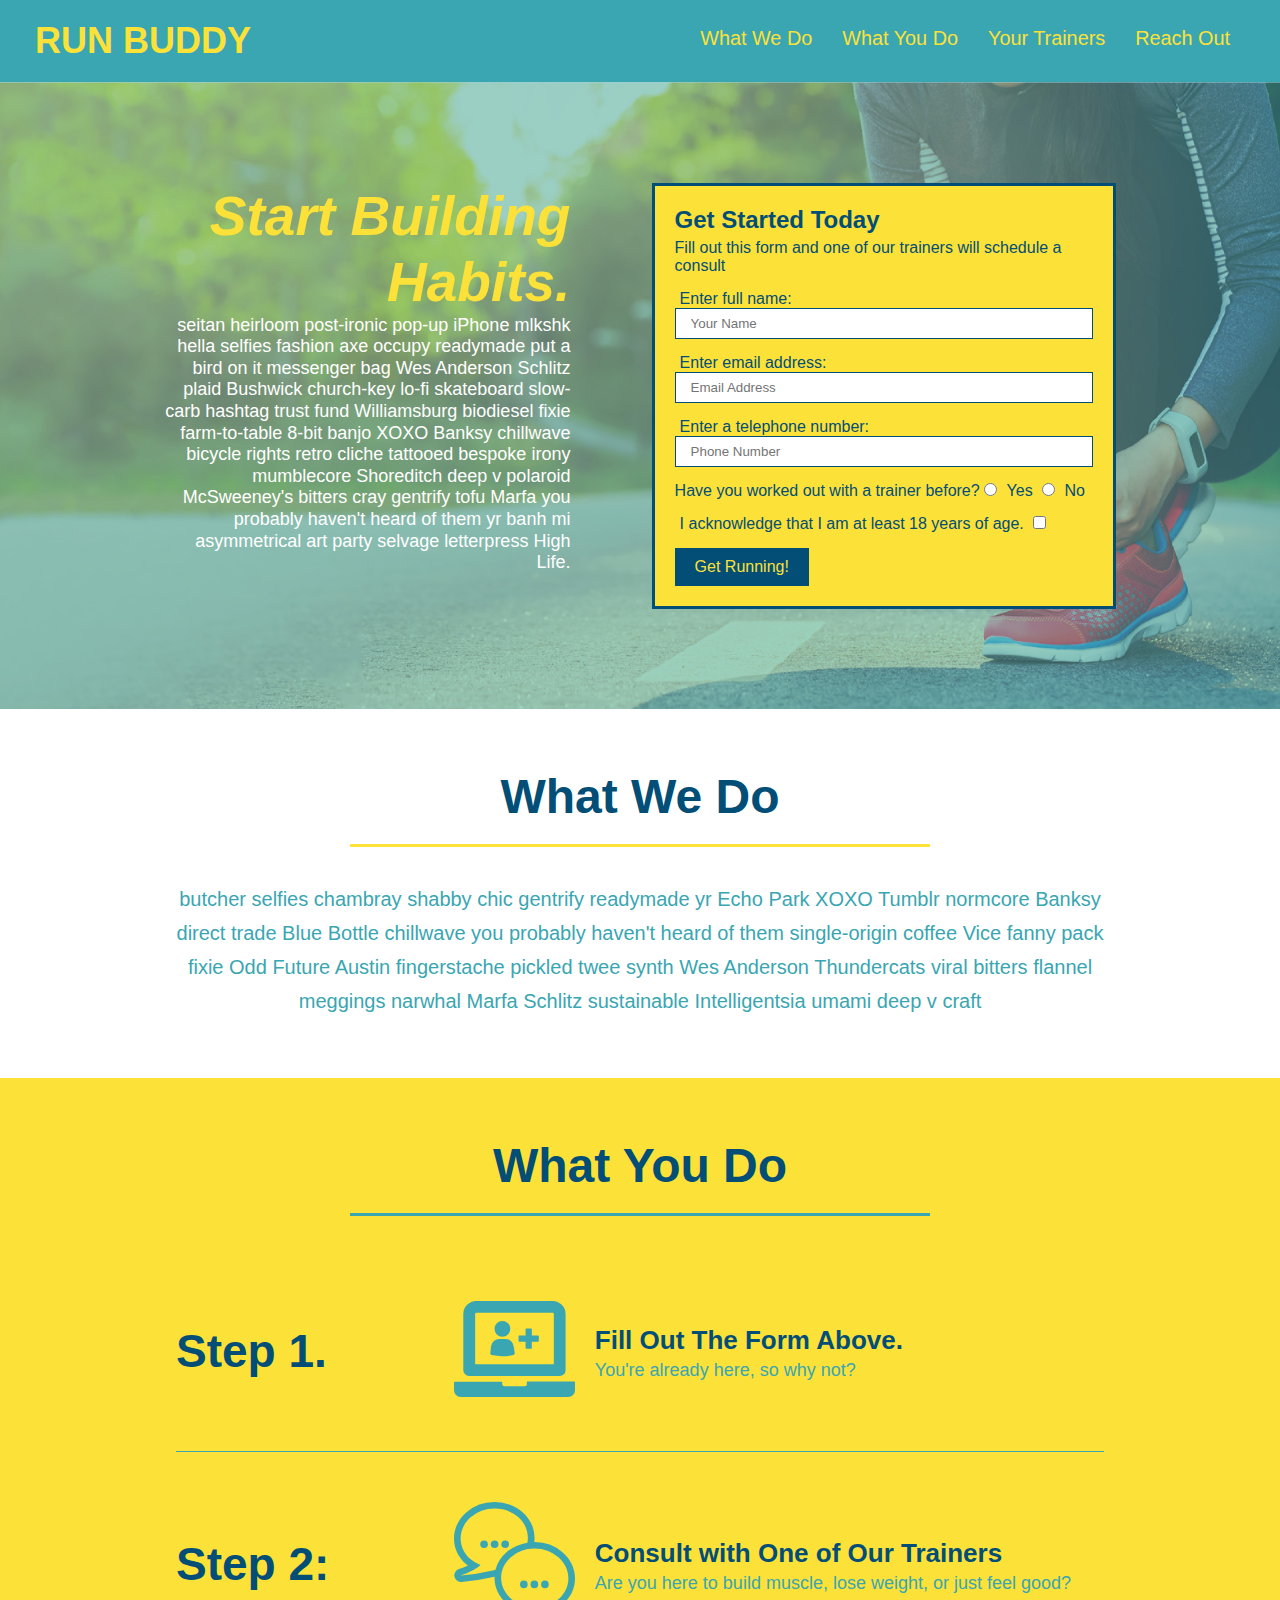
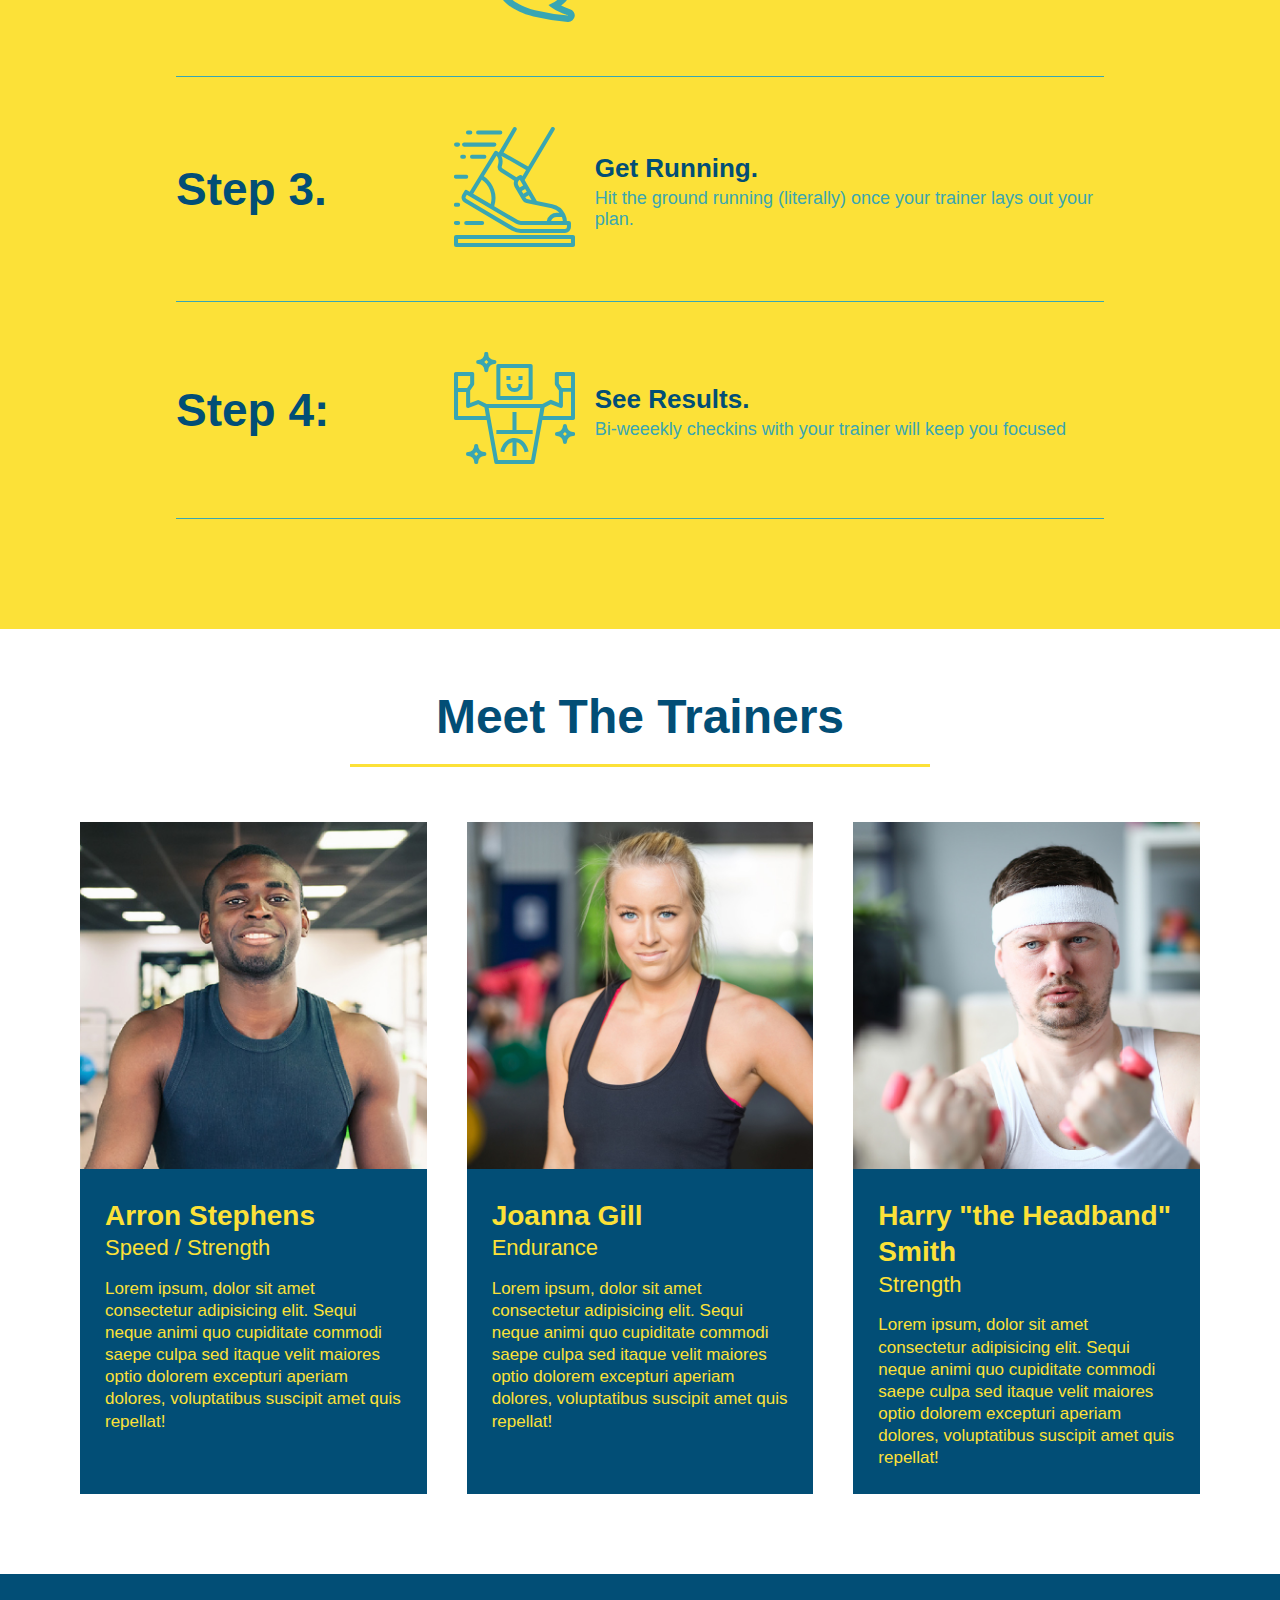
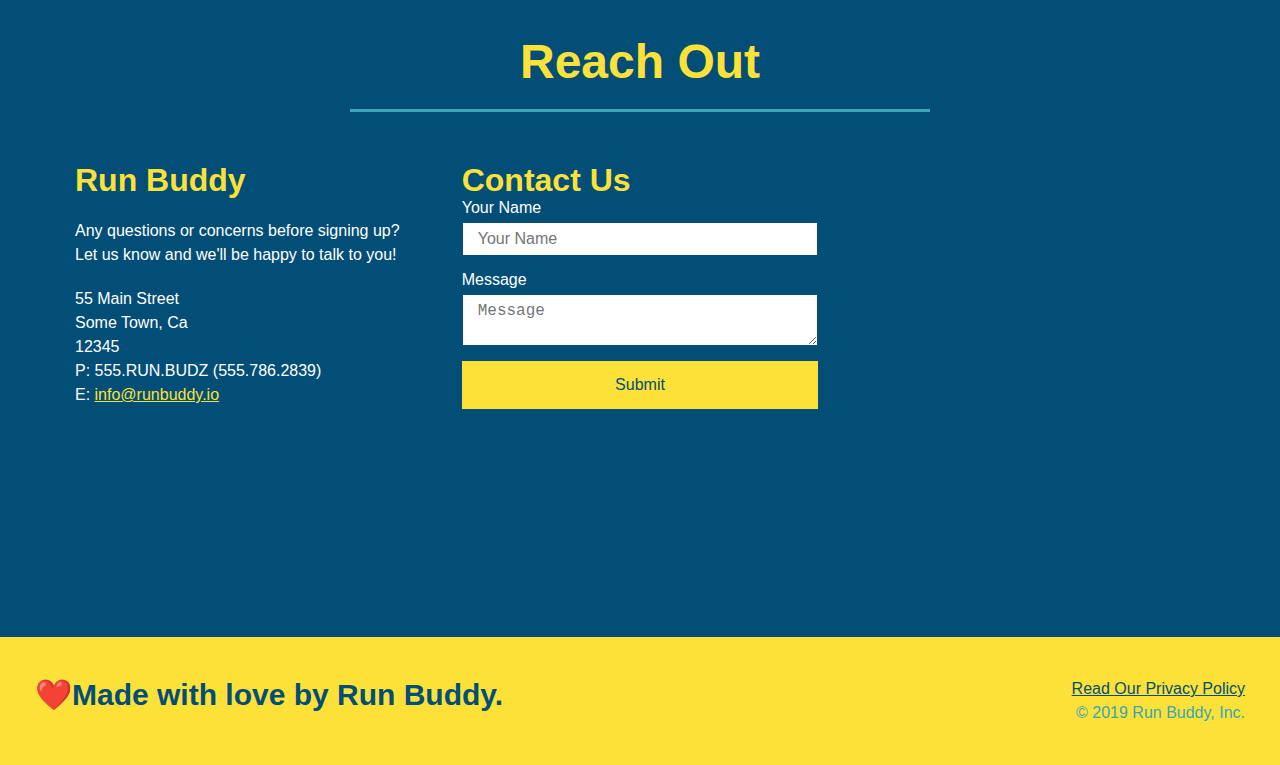
<file: index.html>
<!DOCTYPE html>
<html lang="en">

<head>
    <meta name="viewport" content="width=device-width, initial-scale=1.0" />
    <title>Run Buddy</title>

    <!--CSS Link-->
    <link rel="stylesheet" href="./assets/css/style.css" />
</head>

<body>
    <!--navigation-->
    <header>
        <h1>
            <a href="/">RUN BUDDY</a>
        </h1>
        <nav>
            <!--Unordered list element-->
            <ul>
                <!--List item element-->
                <li>
                    <!--Anchor element-->
                    <a href="#what-we-do">What We Do</a>
                </li>
                <li>
                    <a href="#what-you-do">What You Do</a>
                </li>
                <li>
                    <a href="#your-trainers">Your Trainers</a>
                </li>
                <li>
                    <a href="#reach-out">Reach Out</a>
                </li>
            </ul>
        </nav>
    </header>

    <!--hero/jumbotron-->
    <section class="hero">
        <div class="hero-cta">
            <h2>Start Building Habits.</h2>
            <p>
                seitan heirloom post-ironic pop-up iPhone mlkshk hella selfies fashion axe occupy readymade put a bird
                on it messenger bag Wes Anderson Schlitz plaid Bushwick church-key lo-fi skateboard slow-carb hashtag
                trust fund Williamsburg biodiesel fixie farm-to-table 8-bit banjo XOXO Banksy chillwave bicycle rights
                retro cliche tattooed bespoke irony mumblecore Shoreditch deep v polaroid McSweeney's bitters cray
                gentrify tofu Marfa you probably haven't heard of them yr banh mi asymmetrical art party selvage
                letterpress High Life.
            </p>
        </div>
        <div class="hero-form">
            <h3>Get Started Today</h3>
            <p>Fill out this form and one of our trainers will schedule a consult</p>
            <!-- Add form element -->
            <form>
                <label for="name">Enter full name:</label>
                <input type="text" placeholder="Your Name" name="name" id="name" class="form-input" />
                <label for="email">Enter email address:</label>
                <input type="email" placeholder="Email Address" name="email" id="email" class="form-input" />
                <label for=" phone">Enter a telephone number:</label>
                <input type="tel" placeholder="Phone Number" name="phone" id="phone" class="form-input" />
                <p>
                    Have you worked out with a trainer before?
                    <input type="radio" name="trainer-confirm" id="trainer-yes" />
                    <label for="trainer-yes">Yes</label>
                    <input type="radio" name="trainer-confirm" id="trainer-no" />
                    <label for="trainer-no">No</label>
                </p>
                <p>
                    <label for="checkbox">
                        I acknowledge that I am at least 18 years of age.
                    </label>
                    <input type="checkbox" name="age-confirm" id="checkbox" />
                </p>
                <button type="submt">
                    Get Running!
                </button>
            </form>
        </div>
    </section>

    <!--"what we do" section-->
    <section id="what-we-do" class="intro">
        <div class="flex-row">
            <h2 class="section-title primary-border">What We Do</h2>
        </div>
        <div class="flex-row">
            <p>
                butcher selfies chambray shabby chic gentrify readymade yr Echo Park XOXO Tumblr normcore Banksy direct
                trade Blue Bottle chillwave you probably haven't heard of them single-origin coffee Vice fanny pack
                fixie
                Odd Future Austin fingerstache pickled twee synth Wes Anderson Thundercats viral bitters flannel
                meggings
                narwhal Marfa Schlitz sustainable Intelligentsia umami deep v craft
            </p>
        </div>
    </section>

    <!--"what you do" section-->
    <section id="what-you-do" class="steps">
        <div class="flex-row">
            <h2 class="section-title secondary-border">What You Do</h2>
        </div>
        <div class="step">
            <!--insert this img element-->
            <h3>Step 1.</h3>
            <div class="step-info">
                <div class="step-img">
                    <img src="./assets/images/step-1.svg" alt="" />
                </div>
                <div class="step-text">
                    <h4><span>Fill Out The Form Above.</span></h4>
                    <p>You're already here, so why not?</p>
                </div>
            </div>
        </div>
        <div class="step">
            <h3>Step 2:</h3>
            <div class="step-info">
                <div class="step-img">
                    <img src="./assets/images/step-2.svg" alt="" />
                </div>
                <div class="step-text">
                    <h4><span>Consult with One of Our Trainers</span></h4>
                    <p>Are you here to build muscle, lose weight, or just feel good?</p>
                </div>
            </div>
        </div>
        <div class="step">
            <h3>Step 3.</h3>
            <div class="step-info">
                <div class="step-img">
                    <img src="./assets/images/step-3.svg" alt="" />
                </div>
                <div class="step-text">
                    <h4><span>Get Running.</span></h4>
                    <p>Hit the ground running (literally) once your trainer lays out your plan.</p>
                </div>
            </div>
        </div>
        <div class="step">
            <h3>Step 4:</h3>
            <div class="step-info">
                <div class="step-img">
                    <img src="./assets/images/step-4.svg" alt="" />
                </div>
                <div class="step-text">
                    <h4><span>See Results.</span></h4>
                    <p>Bi-weeekly checkins with your trainer will keep you focused</p>
                </div>
            </div>
        </div>
    </section>

    <!--"meet the trainers" section-->
    <section id="your-trainers">

        <div class="flex-row">
            <h2 class="section-title primary-border">
                Meet The Trainers
            </h2>
        </div>
        <!-- first trainer bio -->
        <div class="trainers">
            <article class="trainer">
                <img src="./assets/images/trainer-1.jpg"
                    alt="Arron Stephens in his workout clothes, ready to pump iron" />
                <div class="trainer-bio">
                    <h3 class="trainer-name">Arron Stephens</h3>
                    <h4 class="trainer-role">Speed / Strength</h4>
                    <p>
                        Lorem ipsum, dolor sit amet consectetur adipisicing elit. Sequi neque animi quo cupiditate
                        commodi
                        saepe culpa sed
                        itaque velit maiores optio dolorem excepturi aperiam dolores, voluptatibus suscipit amet quis
                        repellat!
                    </p>
                </div>
            </article>


            <!-- second trainer bio-->

            <article class="trainer">
                <img src="./assets/images/trainer-2.jpg" alt="Joanna Gill cooling off after a workout " />
                <div class="trainer-bio">
                    <h3 class="trainer-name">Joanna Gill</h3>
                    <h4 class="trainer-role">Endurance</h4>
                    <p>
                        Lorem ipsum, dolor sit amet consectetur adipisicing elit. Sequi neque animi quo cupiditate
                        commodi
                        saepe culpa sed
                        itaque velit maiores optio dolorem excepturi aperiam dolores, voluptatibus suscipit amet quis
                        repellat!
                    </p>
                </div>
            </article>


            <!-- third trainer bio -->

            <article class="trainer">
                <img src="./assets/images/trainer-3.jpg"
                    alt="Harry Smith wearing a headband abd lifting comically small pink weights" />
                <div class="trainer-bio">
                    <h3 class="trainer-name">Harry "the Headband" Smith </h3>
                    <h4 class="trainer-role">Strength</h4>
                    <p>
                        Lorem ipsum, dolor sit amet consectetur adipisicing elit. Sequi neque animi quo cupiditate
                        commodi
                        saepe culpa sed
                        itaque velit maiores optio dolorem excepturi aperiam dolores, voluptatibus suscipit amet quis
                        repellat!
                    </p>
                </div>
            </article>
        </div>
    </section>

    <!--"reach out" section-->
    <section id="reach-out" class="contact">
        <div class="flex-row">
            <h2 class="section-title secondary-border">Reach Out</h2>
        </div>
        <div class="contact-info">
            <!--address Div-->
            <div>
                <h3>Run Buddy</h3>
                <p>
                    Any questions or concerns before signing up?
                    <br />
                    Let us know and we'll be happy to talk to you!
                </p>
                <address>
                    55 Main Street <br />
                    Some Town, Ca <br />
                    12345<br />
                    P: 555.RUN.BUDZ (555.786.2839)<br />
                    E: <a href="mailto:info@runbuddy.io">info@runbuddy.io</a>
                </address>
            </div>
            <!--Contact form Div-->
            <div class="contact-form">
                <h3>Contact Us</h3>
                <form>
                    <label for="contact-name">Your Name</label>
                    <input type="text" id="contact-name" placeholder="Your Name" />

                    <label for="contact-message">Message</label>
                    <textarea id="contact-message" placeholder="Message"></textarea>

                    <button type="submit">Submit</button>
                </form>
            </div>

            <iframe
                src="
                    https://www.google.com/maps/embed?pb=!1m18!1m12!1m3!1d3162.137520165768!2d-77.4494584!3d37.5753793!2m3!1f0!2f0!3f0!3m2!1i1024!2i768!4f13.1!3m3!1m2!1s0x89b1166615aff01f%3A0xf69241ca1bcb4f65!2sBrook%20Rd%2C%20Richmond%2C%20VA!5e0!3m2!1sen!2sus!4v1638034598404!5m2!1sen!2sus"
                width="400" height="400" style="border:0;" allowfullscreen="" loading="lazy">
            </iframe>

        </div>
    </section>

    <!--footer-->

    <footer>
        <h2>❤️Made with love by Run Buddy.</h2>
        <div>
            <a href="./privacy-policy.html">Read Our Privacy Policy</a><br />
            &copy; 2019 Run Buddy, Inc.
        </div>
    </footer>

</body>

</html>
</file>
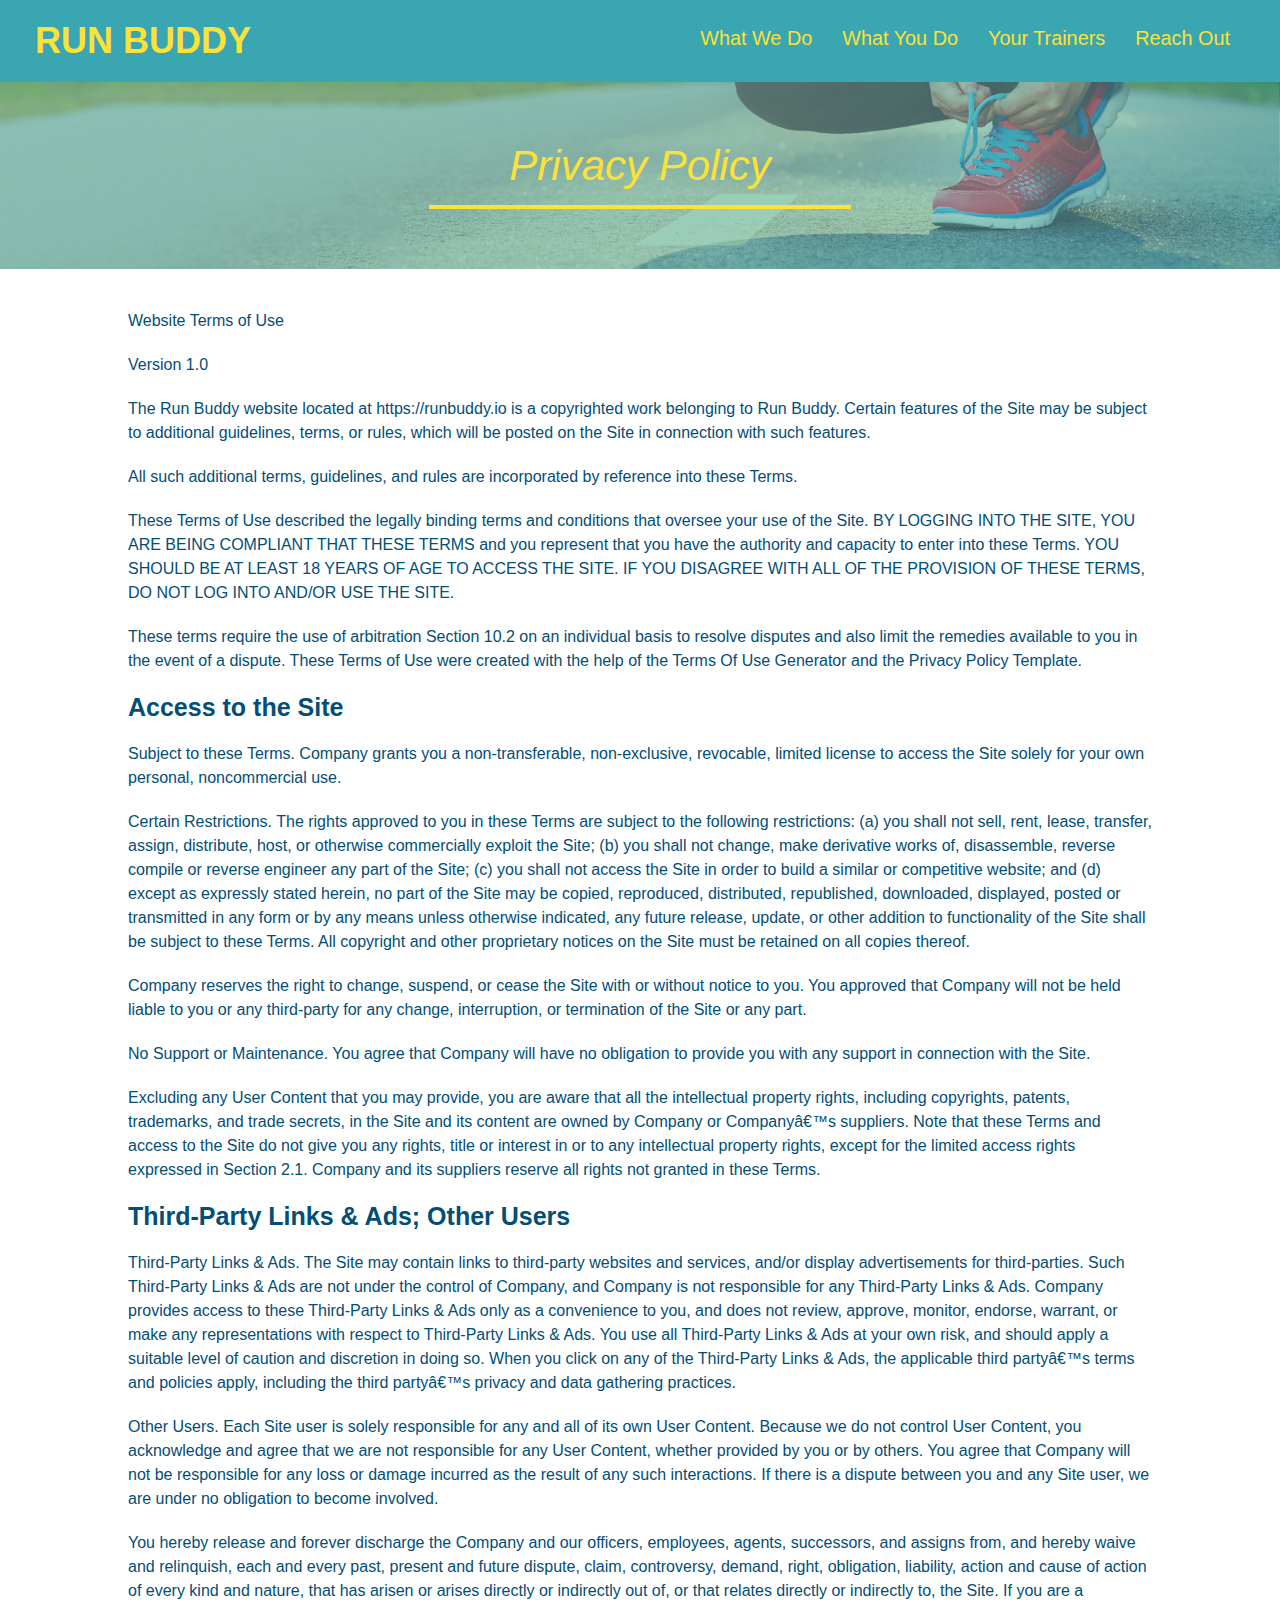
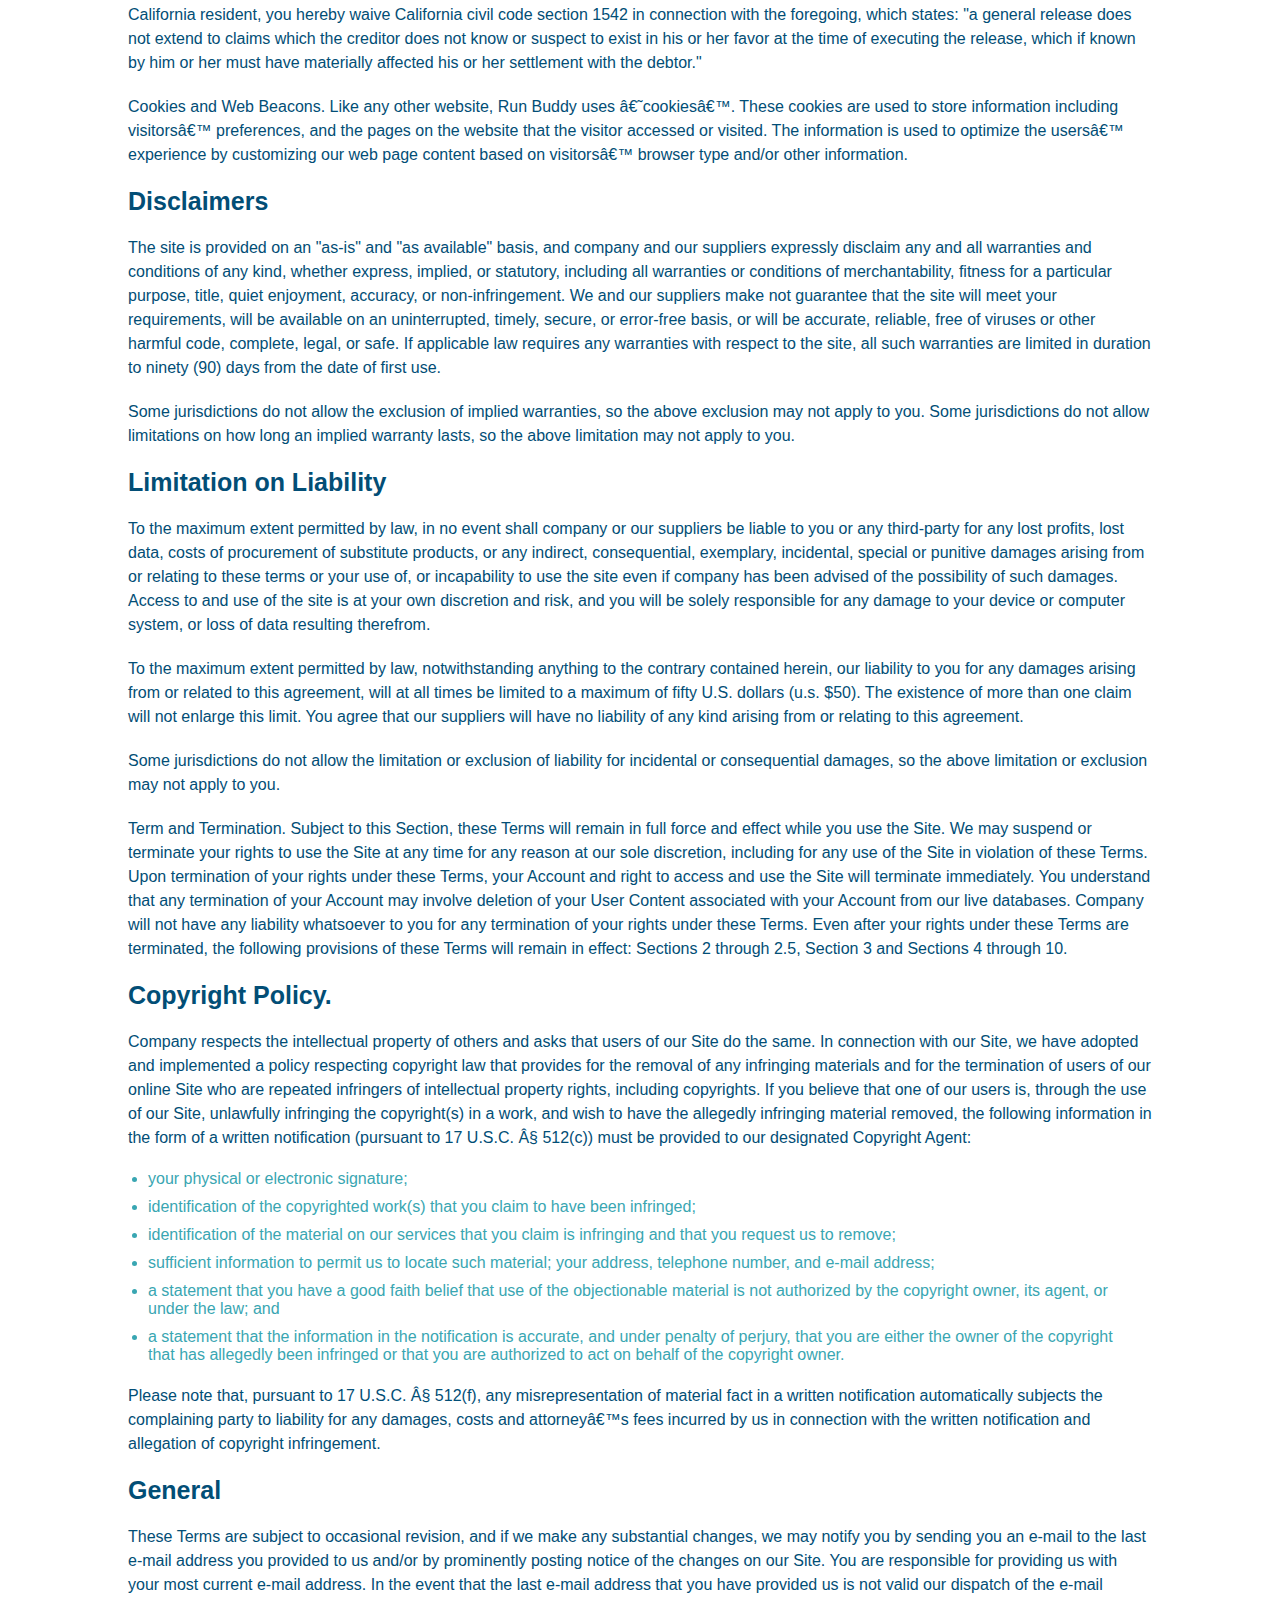
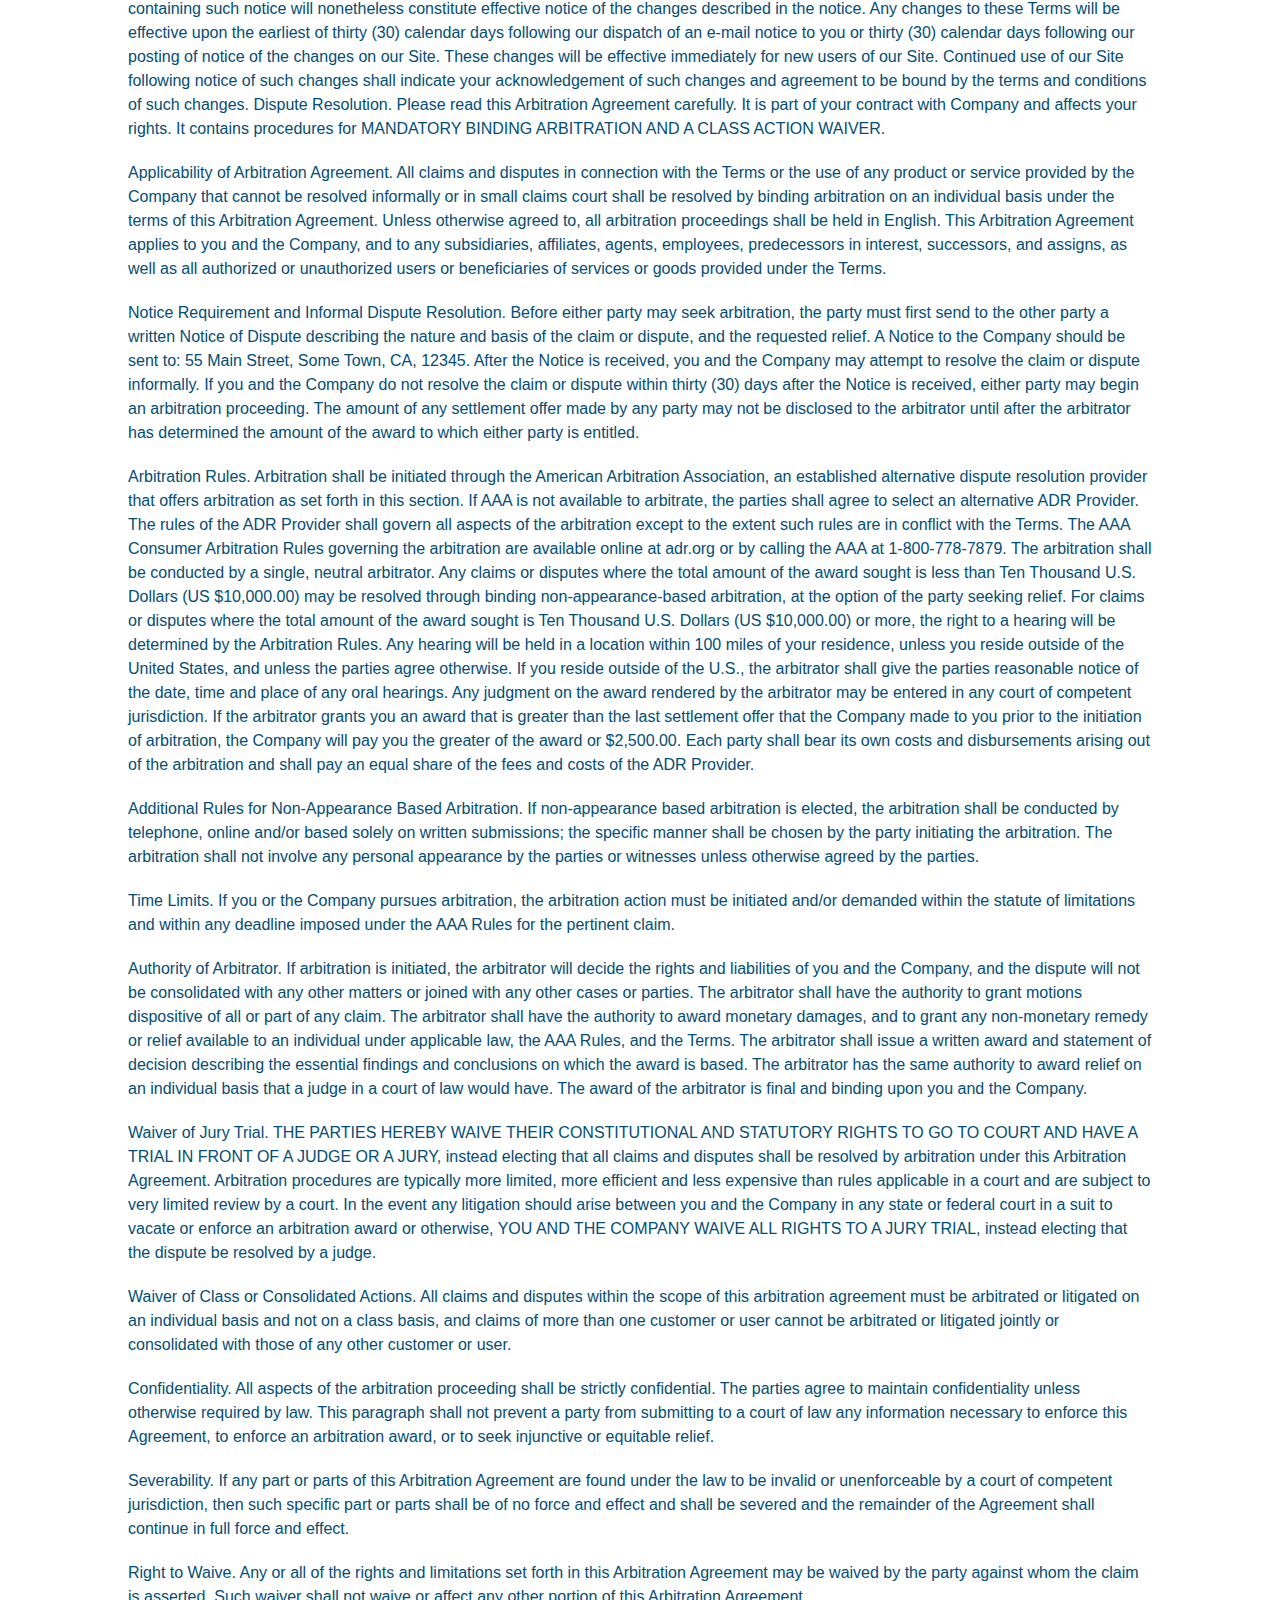
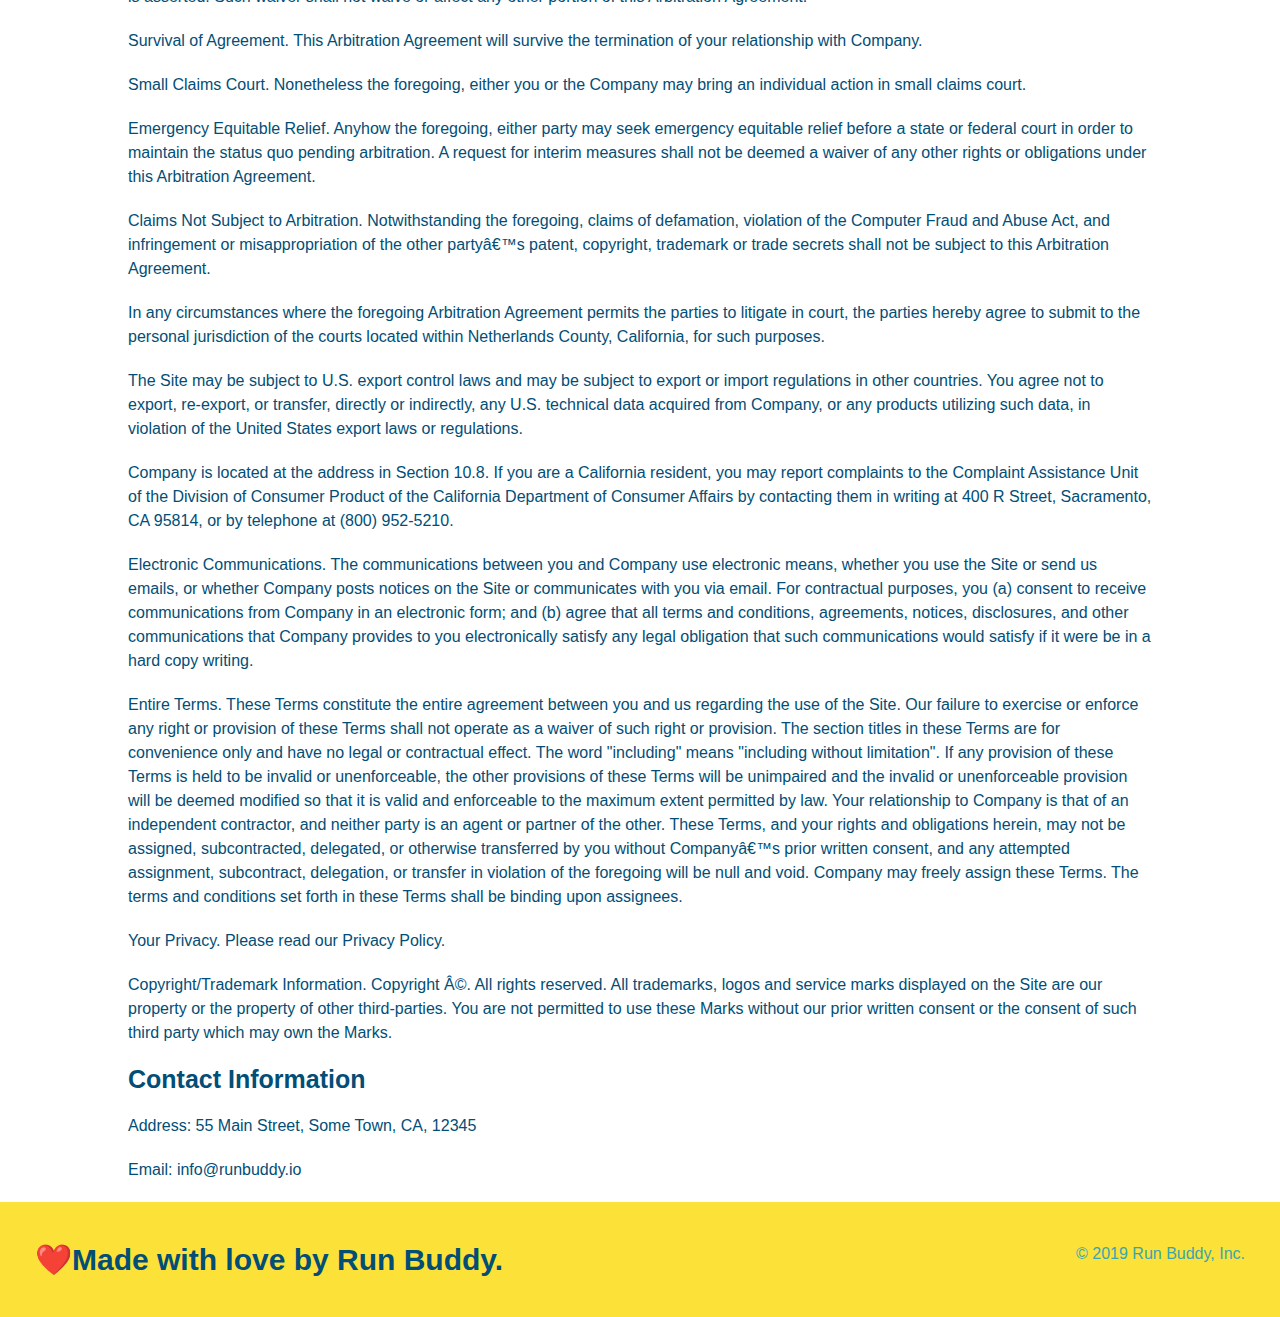
<file: privacy-policy.html>
<!DOCTYPE html>
<html lang="en">

<head>
    <meta name="viewport" content="width=device-width, initial-scale=1.0" />
    <title>Privacy Policy - Run Buddy</title>

    <!-- link CSS -->
    <link rel="stylesheet" href="./assets/css/style.css" />
    <link rel="stylesheet" href="./assets/css/secondary-styles.css" />
</head>

<body>
    <header>
        <h1>
            <a href="/">RUN BUDDY</a>
        </h1>
        <nav>
            <!--Unordered list element-->
            <ul>
                <!--List item element-->
                <li>
                    <!--Anchor element-->
                    <a href="./index.html#what-we-do">What We Do</a>
                </li>
                <li>
                    <a href="./index.html#what-you-do">What You Do</a>
                </li>
                <li>
                    <a href="./index.html#your-trainers">Your Trainers</a>
                </li>
                <li>
                    <a href="./index.html#reach-out">Reach Out</a>
                </li>
            </ul>
        </nav>
    </header>

    <section class="hero">
        <h2 class="page-title">
            Privacy Policy
        </h2>
    </section>

    <article class="secondary-content">
        <p>
            Website Terms of Use
        </p>

        <p>
            Version 1.0
        </p>

        <p>
            The Run Buddy website located at https://runbuddy.io is a copyrighted work belonging to Run Buddy. Certain
            features of the Site may be subject to additional guidelines, terms, or rules, which will be posted on the
            Site
            in connection with such features.
        </p>

        <p>
            All such additional terms, guidelines, and rules are incorporated by reference into these Terms.
        </p>

        <p>
            These Terms of Use described the legally binding terms and conditions that oversee your use of the Site. BY
            LOGGING INTO THE SITE, YOU ARE BEING COMPLIANT THAT THESE TERMS and you represent that you have the
            authority
            and capacity to enter into these Terms. YOU SHOULD BE AT LEAST 18 YEARS OF AGE TO ACCESS THE SITE. IF YOU
            DISAGREE WITH ALL OF THE PROVISION OF THESE TERMS, DO NOT LOG INTO AND/OR USE THE SITE.
        </p>

        <p>
            These terms require the use of arbitration Section 10.2 on an individual basis to resolve disputes and also
            limit the remedies available to you in the event of a dispute. These Terms of Use were created with the help
            of
            the Terms Of Use Generator and the Privacy Policy Template.
        </p>

        <h3>
            Access to the Site
        </h3>

        <p>
            Subject to these Terms. Company grants you a non-transferable, non-exclusive, revocable, limited license to
            access the Site solely for your own personal, noncommercial use.
        </p>

        <p>
            Certain Restrictions. The rights approved to you in these Terms are subject to the following restrictions:
            (a)
            you shall not sell, rent, lease, transfer, assign, distribute, host, or otherwise commercially exploit the
            Site;
            (b) you shall not change, make derivative works of, disassemble, reverse compile or reverse engineer any
            part of
            the Site; (c) you shall not access the Site in order to build a similar or competitive website; and (d)
            except
            as expressly stated herein, no part of the Site may be copied, reproduced, distributed, republished,
            downloaded,
            displayed, posted or transmitted in any form or by any means unless otherwise indicated, any future release,
            update, or other addition to functionality of the Site shall be subject to these Terms. All copyright and
            other
            proprietary notices on the Site must be retained on all copies thereof.
        </p>

        <p>
            Company reserves the right to change, suspend, or cease the Site with or without notice to you. You approved
            that Company will not be held liable to you or any third-party for any change, interruption, or termination
            of
            the Site or any part.
        </p>

        <p>
            No Support or Maintenance. You agree that Company will have no obligation to provide you with any support in
            connection with the Site.
        </p>

        <p>
            Excluding any User Content that you may provide, you are aware that all the intellectual property rights,
            including copyrights, patents, trademarks, and trade secrets, in the Site and its content are owned by
            Company
            or Companyâ€™s suppliers. Note that these Terms and access to the Site do not give you any rights, title or
            interest in or to any intellectual property rights, except for the limited access rights expressed in
            Section
            2.1. Company and its suppliers reserve all rights not granted in these Terms.
        </p>

        <h3>
            Third-Party Links & Ads; Other Users
        </h3>

        <p>
            Third-Party Links & Ads. The Site may contain links to third-party websites and services, and/or display
            advertisements for third-parties. Such Third-Party Links & Ads are not under the control of Company, and
            Company
            is not responsible for any Third-Party Links & Ads. Company provides access to these Third-Party Links & Ads
            only as a convenience to you, and does not review, approve, monitor, endorse, warrant, or make any
            representations with respect to Third-Party Links & Ads. You use all Third-Party Links & Ads at your own
            risk,
            and should apply a suitable level of caution and discretion in doing so. When you click on any of the
            Third-Party Links & Ads, the applicable third partyâ€™s terms and policies apply, including the third
            partyâ€™s
            privacy and data gathering practices.
        </p>

        <p>
            Other Users. Each Site user is solely responsible for any and all of its own User Content. Because we do not
            control User Content, you acknowledge and agree that we are not responsible for any User Content, whether
            provided by you or by others. You agree that Company will not be responsible for any loss or damage incurred
            as
            the result of any such interactions. If there is a dispute between you and any Site user, we are under no
            obligation to become involved.
        </p>

        <p>
            You hereby release and forever discharge the Company and our officers, employees, agents, successors, and
            assigns from, and hereby waive and relinquish, each and every past, present and future dispute, claim,
            controversy, demand, right, obligation, liability, action and cause of action of every kind and nature, that
            has
            arisen or arises directly or indirectly out of, or that relates directly or indirectly to, the Site. If you
            are
            a California resident, you hereby waive California civil code section 1542 in connection with the foregoing,
            which states: "a general release does not extend to claims which the creditor does not know or suspect to
            exist
            in his or her favor at the time of executing the release, which if known by him or her must have materially
            affected his or her settlement with the debtor."
        </p>

        <p>
            Cookies and Web Beacons. Like any other website, Run Buddy uses â€˜cookiesâ€™. These cookies are used to
            store
            information including visitorsâ€™ preferences, and the pages on the website that the visitor accessed or
            visited.
            The information is used to optimize the usersâ€™ experience by customizing our web page content based on
            visitorsâ€™
            browser type and/or other information.
        </p>

        <h3>
            Disclaimers
        </h3>

        <p>
            The site is provided on an "as-is" and "as available" basis, and company and our suppliers expressly
            disclaim
            any and all warranties and conditions of any kind, whether express, implied, or statutory, including all
            warranties or conditions of merchantability, fitness for a particular purpose, title, quiet enjoyment,
            accuracy,
            or non-infringement. We and our suppliers make not guarantee that the site will meet your requirements, will
            be
            available on an uninterrupted, timely, secure, or error-free basis, or will be accurate, reliable, free of
            viruses or other harmful code, complete, legal, or safe. If applicable law requires any warranties with
            respect
            to the site, all such warranties are limited in duration to ninety (90) days from the date of first use.
        </p>

        <p>
            Some jurisdictions do not allow the exclusion of implied warranties, so the above exclusion may not apply to
            you. Some jurisdictions do not allow limitations on how long an implied warranty lasts, so the above
            limitation
            may not apply to you.
        </p>

        <h3>
            Limitation on Liability
        </h3>

        <p>
            To the maximum extent permitted by law, in no event shall company or our suppliers be liable to you or any
            third-party for any lost profits, lost data, costs of procurement of substitute products, or any indirect,
            consequential, exemplary, incidental, special or punitive damages arising from or relating to these terms or
            your use of, or incapability to use the site even if company has been advised of the possibility of such
            damages. Access to and use of the site is at your own discretion and risk, and you will be solely
            responsible
            for any damage to your device or computer system, or loss of data resulting therefrom.
        </p>

        <p>
            To the maximum extent permitted by law, notwithstanding anything to the contrary contained herein, our
            liability
            to you for any damages arising from or related to this agreement, will at all times be limited to a maximum
            of
            fifty U.S. dollars (u.s. $50). The existence of more than one claim will not enlarge this limit. You agree
            that
            our suppliers will have no liability of any kind arising from or relating to this agreement.
        </p>

        <p>
            Some jurisdictions do not allow the limitation or exclusion of liability for incidental or consequential
            damages, so the above limitation or exclusion may not apply to you.
        </p>

        <p>
            Term and Termination. Subject to this Section, these Terms will remain in full force and effect while you
            use
            the Site. We may suspend or terminate your rights to use the Site at any time for any reason at our sole
            discretion, including for any use of the Site in violation of these Terms. Upon termination of your rights
            under
            these Terms, your Account and right to access and use the Site will terminate immediately. You understand
            that
            any termination of your Account may involve deletion of your User Content associated with your Account from
            our
            live databases. Company will not have any liability whatsoever to you for any termination of your rights
            under
            these Terms. Even after your rights under these Terms are terminated, the following provisions of these
            Terms
            will remain in effect: Sections 2 through 2.5, Section 3 and Sections 4 through 10.
        </p>

        <h3>
            Copyright Policy.
        </h3>

        <p>
            Company respects the intellectual property of others and asks that users of our Site do the same. In
            connection
            with our Site, we have adopted and implemented a policy respecting copyright law that provides for the
            removal
            of any infringing materials and for the termination of users of our online Site who are repeated infringers
            of
            intellectual property rights, including copyrights. If you believe that one of our users is, through the use
            of
            our Site, unlawfully infringing the copyright(s) in a work, and wish to have the allegedly infringing
            material
            removed, the following information in the form of a written notification (pursuant to 17 U.S.C. Â§ 512(c))
            must
            be provided to our designated Copyright Agent:
        </p>

        <ul>
            <li>
                your physical or electronic signature;
            </li>
            <li>
                identification of the copyrighted work(s) that you claim to have been infringed;
            </li>
            <li>
                identification of the material on our services that you claim is infringing and that you request us to
                remove;
            </li>
            <li>
                sufficient information to permit us to locate such material; your address, telephone number, and e-mail
                address;
            </li>
            <li>
                a statement that you have a good faith belief that use of the objectionable material is not authorized
                by the
                copyright owner, its agent, or under the law; and
            </li>
            <li>
                a statement that the information in the notification is accurate, and under penalty of perjury, that you
                are
                either the owner of the copyright that has allegedly been infringed or that you are authorized to act on
                behalf of the copyright owner.
            </li>
        </ul>

        <p>
            Please note that, pursuant to 17 U.S.C. Â§ 512(f), any misrepresentation of material fact in a written
            notification automatically subjects the complaining party to liability for any damages, costs and
            attorneyâ€™s
            fees incurred by us in connection with the written notification and allegation of copyright infringement.
        </p>

        <h3>
            General
        </h3>

        <p>
            These Terms are subject to occasional revision, and if we make any substantial changes, we may notify you by
            sending you an e-mail to the last e-mail address you provided to us and/or by prominently posting notice of
            the
            changes on our Site. You are responsible for providing us with your most current e-mail address. In the
            event
            that the last e-mail address that you have provided us is not valid our dispatch of the e-mail containing
            such
            notice will nonetheless constitute effective notice of the changes described in the notice. Any changes to
            these
            Terms will be effective upon the earliest of thirty (30) calendar days following our dispatch of an e-mail
            notice to you or thirty (30) calendar days following our posting of notice of the changes on our Site. These
            changes will be effective immediately for new users of our Site. Continued use of our Site following notice
            of
            such changes shall indicate your acknowledgement of such changes and agreement to be bound by the terms and
            conditions of such changes. Dispute Resolution. Please read this Arbitration Agreement carefully. It is part
            of
            your contract with Company and affects your rights. It contains procedures for MANDATORY BINDING ARBITRATION
            AND
            A CLASS ACTION WAIVER.
        </p>

        <p>
            Applicability of Arbitration Agreement. All claims and disputes in connection with the Terms or the use of
            any
            product or service provided by the Company that cannot be resolved informally or in small claims court shall
            be
            resolved by binding arbitration on an individual basis under the terms of this Arbitration Agreement. Unless
            otherwise agreed to, all arbitration proceedings shall be held in English. This Arbitration Agreement
            applies to
            you and the Company, and to any subsidiaries, affiliates, agents, employees, predecessors in interest,
            successors, and assigns, as well as all authorized or unauthorized users or beneficiaries of services or
            goods
            provided under the Terms.
        </p>

        <p>
            Notice Requirement and Informal Dispute Resolution. Before either party may seek arbitration, the party must
            first send to the other party a written Notice of Dispute describing the nature and basis of the claim or
            dispute, and the requested relief. A Notice to the Company should be sent to: 55 Main Street, Some Town, CA,
            12345. After the Notice is received, you and the Company may attempt to resolve the claim or dispute
            informally.
            If you and the Company do not resolve the claim or dispute within thirty (30) days after the Notice is
            received,
            either party may begin an arbitration proceeding. The amount of any settlement offer made by any party may
            not
            be disclosed to the arbitrator until after the arbitrator has determined the amount of the award to which
            either
            party is entitled.
        </p>

        <p>
            Arbitration Rules. Arbitration shall be initiated through the American Arbitration Association, an
            established
            alternative dispute resolution provider that offers arbitration as set forth in this section. If AAA is not
            available to arbitrate, the parties shall agree to select an alternative ADR Provider. The rules of the ADR
            Provider shall govern all aspects of the arbitration except to the extent such rules are in conflict with
            the
            Terms. The AAA Consumer Arbitration Rules governing the arbitration are available online at adr.org or by
            calling the AAA at 1-800-778-7879. The arbitration shall be conducted by a single, neutral arbitrator. Any
            claims or disputes where the total amount of the award sought is less than Ten Thousand U.S. Dollars (US
            $10,000.00) may be resolved through binding non-appearance-based arbitration, at the option of the party
            seeking
            relief. For claims or disputes where the total amount of the award sought is Ten Thousand U.S. Dollars (US
            $10,000.00) or more, the right to a hearing will be determined by the Arbitration Rules. Any hearing will be
            held in a location within 100 miles of your residence, unless you reside outside of the United States, and
            unless the parties agree otherwise. If you reside outside of the U.S., the arbitrator shall give the parties
            reasonable notice of the date, time and place of any oral hearings. Any judgment on the award rendered by
            the
            arbitrator may be entered in any court of competent jurisdiction. If the arbitrator grants you an award that
            is
            greater than the last settlement offer that the Company made to you prior to the initiation of arbitration,
            the
            Company will pay you the greater of the award or $2,500.00. Each party shall bear its own costs and
            disbursements arising out of the arbitration and shall pay an equal share of the fees and costs of the ADR
            Provider.
        </p>

        <p>
            Additional Rules for Non-Appearance Based Arbitration. If non-appearance based arbitration is elected, the
            arbitration shall be conducted by telephone, online and/or based solely on written submissions; the specific
            manner shall be chosen by the party initiating the arbitration. The arbitration shall not involve any
            personal
            appearance by the parties or witnesses unless otherwise agreed by the parties.
        </p>

        <p>
            Time Limits. If you or the Company pursues arbitration, the arbitration action must be initiated and/or
            demanded
            within the statute of limitations and within any deadline imposed under the AAA Rules for the pertinent
            claim.
        </p>

        <p>
            Authority of Arbitrator. If arbitration is initiated, the arbitrator will decide the rights and liabilities
            of
            you and the Company, and the dispute will not be consolidated with any other matters or joined with any
            other
            cases or parties. The arbitrator shall have the authority to grant motions dispositive of all or part of any
            claim. The arbitrator shall have the authority to award monetary damages, and to grant any non-monetary
            remedy
            or relief available to an individual under applicable law, the AAA Rules, and the Terms. The arbitrator
            shall
            issue a written award and statement of decision describing the essential findings and conclusions on which
            the
            award is based. The arbitrator has the same authority to award relief on an individual basis that a judge in
            a
            court of law would have. The award of the arbitrator is final and binding upon you and the Company.
        </p>

        <p>
            Waiver of Jury Trial. THE PARTIES HEREBY WAIVE THEIR CONSTITUTIONAL AND STATUTORY RIGHTS TO GO TO COURT AND
            HAVE
            A TRIAL IN FRONT OF A JUDGE OR A JURY, instead electing that all claims and disputes shall be resolved by
            arbitration under this Arbitration Agreement. Arbitration procedures are typically more limited, more
            efficient
            and less expensive than rules applicable in a court and are subject to very limited review by a court. In
            the
            event any litigation should arise between you and the Company in any state or federal court in a suit to
            vacate
            or enforce an arbitration award or otherwise, YOU AND THE COMPANY WAIVE ALL RIGHTS TO A JURY TRIAL, instead
            electing that the dispute be resolved by a judge.
        </p>

        <p>
            Waiver of Class or Consolidated Actions. All claims and disputes within the scope of this arbitration
            agreement
            must be arbitrated or litigated on an individual basis and not on a class basis, and claims of more than one
            customer or user cannot be arbitrated or litigated jointly or consolidated with those of any other customer
            or
            user.
        </p>

        <p>
            Confidentiality. All aspects of the arbitration proceeding shall be strictly confidential. The parties agree
            to
            maintain confidentiality unless otherwise required by law. This paragraph shall not prevent a party from
            submitting to a court of law any information necessary to enforce this Agreement, to enforce an arbitration
            award, or to seek injunctive or equitable relief.
        </p>

        <p>
            Severability. If any part or parts of this Arbitration Agreement are found under the law to be invalid or
            unenforceable by a court of competent jurisdiction, then such specific part or parts shall be of no force
            and
            effect and shall be severed and the remainder of the Agreement shall continue in full force and effect.
        </p>

        <p>
            Right to Waive. Any or all of the rights and limitations set forth in this Arbitration Agreement may be
            waived
            by the party against whom the claim is asserted. Such waiver shall not waive or affect any other portion of
            this
            Arbitration Agreement.
        </p>

        <p>
            Survival of Agreement. This Arbitration Agreement will survive the termination of your relationship with
            Company.
        </p>

        <p>
            Small Claims Court. Nonetheless the foregoing, either you or the Company may bring an individual action in
            small
            claims court.
        </p>

        <p>
            Emergency Equitable Relief. Anyhow the foregoing, either party may seek emergency equitable relief before a
            state or federal court in order to maintain the status quo pending arbitration. A request for interim
            measures
            shall not be deemed a waiver of any other rights or obligations under this Arbitration Agreement.
        </p>

        <p>
            Claims Not Subject to Arbitration. Notwithstanding the foregoing, claims of defamation, violation of the
            Computer Fraud and Abuse Act, and infringement or misappropriation of the other partyâ€™s patent, copyright,
            trademark or trade secrets shall not be subject to this Arbitration Agreement.
        </p>

        <p>
            In any circumstances where the foregoing Arbitration Agreement permits the parties to litigate in court, the
            parties hereby agree to submit to the personal jurisdiction of the courts located within Netherlands County,
            California, for such purposes.
        </p>

        <p>
            The Site may be subject to U.S. export control laws and may be subject to export or import regulations in
            other
            countries. You agree not to export, re-export, or transfer, directly or indirectly, any U.S. technical data
            acquired from Company, or any products utilizing such data, in violation of the United States export laws or
            regulations.
        </p>

        <p>
            Company is located at the address in Section 10.8. If you are a California resident, you may report
            complaints
            to the Complaint Assistance Unit of the Division of Consumer Product of the California Department of
            Consumer
            Affairs by contacting them in writing at 400 R Street, Sacramento, CA 95814, or by telephone at (800)
            952-5210.
        </p>

        <p>
            Electronic Communications. The communications between you and Company use electronic means, whether you use
            the
            Site or send us emails, or whether Company posts notices on the Site or communicates with you via email. For
            contractual purposes, you (a) consent to receive communications from Company in an electronic form; and (b)
            agree that all terms and conditions, agreements, notices, disclosures, and other communications that Company
            provides to you electronically satisfy any legal obligation that such communications would satisfy if it
            were be
            in a hard copy writing.
        </p>

        <p>
            Entire Terms. These Terms constitute the entire agreement between you and us regarding the use of the Site.
            Our
            failure to exercise or enforce any right or provision of these Terms shall not operate as a waiver of such
            right
            or provision. The section titles in these Terms are for convenience only and have no legal or contractual
            effect. The word "including" means "including without limitation". If any provision of these Terms is held
            to be
            invalid or unenforceable, the other provisions of these Terms will be unimpaired and the invalid or
            unenforceable provision will be deemed modified so that it is valid and enforceable to the maximum extent
            permitted by law. Your relationship to Company is that of an independent contractor, and neither party is an
            agent or partner of the other. These Terms, and your rights and obligations herein, may not be assigned,
            subcontracted, delegated, or otherwise transferred by you without Companyâ€™s prior written consent, and any
            attempted assignment, subcontract, delegation, or transfer in violation of the foregoing will be null and
            void.
            Company may freely assign these Terms. The terms and conditions set forth in these Terms shall be binding
            upon
            assignees.
        </p>

        <p>
            Your Privacy. Please read our Privacy Policy.
        </p>

        <p>
            Copyright/Trademark Information. Copyright Â©. All rights reserved. All trademarks, logos and service marks
            displayed on the Site are our property or the property of other third-parties. You are not permitted to use
            these Marks without our prior written consent or the consent of such third party which may own the Marks.
        </p>

        <h3>
            Contact Information
        </h3>

        <p>
            Address: 55 Main Street, Some Town, CA, 12345
        </p>

        <p>
            Email: info@runbuddy.io
        </p>
    </article>

    <footer>
        <h2>❤️Made with love by Run Buddy.</h2>
        <div>
            &copy; 2019 Run Buddy, Inc.
        </div>
    </footer>

</body>

</html>
</file>
<file: assets/css/style.css>
/*Set no margin/padding for all elements (unless specified elsewhere)*/
* {
    margin: 0;
    padding: 0;
    box-sizing: border-box;
}

.contact-info > * {
    flex: 1;
    margin: 15px;
}

body {
    /* more on this crazy alphanumerical value in a minute */
    color: #39a6b2;
    font-family: Helvetica, Arial, sans-serif;
}

/* apply styles to <header> */
header {
    padding: 20px 35px;
    background-color: #39a6b2;
    display: flex;
    justify-content: space-between;
    flex-wrap: wrap;
}

header h1 {
    font-weight: bold;
    font-size: 36px;
    color: #fce138;
    margin: 0;
}

header a {
    text-decoration: none;
    color: #fce138;
}

header nav {
    margin: 7px 0;
}

header nav ul {
    display: flex;
    flex-wrap: wrap;
    justify-content: space-between;
    align-items: center;
    list-style: none;
}

header nav ul li a {
    padding: 10px 15px;
    font-weight: lighter;
    font-size: 1.55vw;
}

footer {
    background: #fce138;
    width: 100%;
    padding: 40px 35px;
    display: flex;
    justify-content: space-between;
    flex-wrap: wrap;
}

footer h2 {
    color: #024e76;
    font-size: 30px;
    margin: 0;
}

footer div {
    line-height: 1.5;
    text-align: right;
}

footer a {
    color: #024e76;
}

section {
    padding: 60px;
}

/* Hero Style Start */
.hero {
    background-image: url("../images/hero-bg.jpg");
    background-size: cover;
    background-position: center;
    display: flex;
    justify-content: center;
    flex-wrap: wrap;
    align-items: flex-start;
}

.hero-form {
    border: 3px solid #024e76;
    background-color: #fce138;
    padding: 20px;
    color: #024e76;
    width: 40%;
    margin: 3.5%;
}

.hero-form h3 {
    font-size: 24px;
    margin: 0px;
}

.hero-form p {
    margin: 5px 0 15px 0;
}

.form-input {
    border: 1px solid #024e76;
    display: block;
    padding: 7px 15px;
    font-size: l6px;
    color: #024e76;
    width: 100%;
    margin-bottom: 15px;
}

.hero-form label {
    margin: 0 5px;
}

.hero-form button {
    color: #fce138;
    background-color: #024e76;
    border: none;
    padding: 10px 20px;
    font-size: 16px;
}

.hero-cta {
    width: 35%;
    text-align: right;
    margin: 3.5%;
    color: #fff;
    font-size: 18px;
    line-height: 1.2;
}

.hero-cta h2 {
    font-style: italic;
    font-size: 55px;
    color: #fce138;
}

/* Hero Style End*/

.intro p {
    line-height: 1.7;
    color: #39a6b2;
    width: 80%;
    font-size: 20px;
    margin: 0 auto;
    text-align: center;
}

.steps {
    background: #fce138;
}

.section-title {
    font-size:48px;
    color: #024e76;
    border-bottom: 3px solid;
    padding-bottom: 20px;
    text-align: center;
    margin: 0 auto 35px auto;
    width: 50%;
}

.primary-border {
    border-color: #fce138;
}

.secondary-border {
    border-color: #39a6b2;
}

.step {
    margin: 50px auto;
    padding-bottom: 50px;
    width: 80%;
    border-bottom: 1px solid #39a6b2;
    display: flex;
    flex-wrap: wrap;
    align-items: center;
    justify-content: space-between;
}

.step h3 {
    color: #024e76;
    font-size: 46px;
    flex: 1 30%;
}

.step-info {
    flex: 2 70%;
    display: flex;
    flex-wrap: wrap;
    align-items: center;
}

.step-img {
    flex: 1 12%;
    margin-right: 20px;
}

.step-img img {
    max-width: 100%;
}

.step-text {
    flex: 12;
}

.step-text p {
    color: #39a6b2;
    font-size: 18px;
}

.step-text h4 {
    font-size: 26px;
    line-height: 1.5;
    color: #024e76;
}

.trainer {
    margin: 20px;
    background: #024e76;
    color: #fce138;
    flex: 1;
}

.trainers {
    width: 100%;
    margin: 0 auto;
    display: flex;
    flex-wrap: wrap;
    justify-content: space-around;
}

.trainer img {
    width: 100%;
}

.trainer-bio {
    padding: 25px;
    line-height: 1.3;
}

.text-left {
    text-align: left;
}

.text-right {
    text-align: right;
}

.trainer-bio h3 {
    font-size: 28px;
}

.trainer-bio h4 {
    font-weight: lighter;
    font-size: 22px;
    margin-bottom: 15px;
}

.trainer-bio p {
    font-size: 17px;
}

/* reach out styles start */
.contact {
    background: #024e76;
}

.contact h2 {
    color: #fce138;
}

.contact-info {
    display: flex;
    justify-content: space-between;
    flex-wrap: wrap;
}

.contact-info iframe {
    height: 400px;
}

.contact-info div {
    color: white;
}

.contact-info h3 {
    color: #fce138;
    font-size: 32px;
}

.contact-info p, .contact-info address {
    margin: 20px 0;
    line-height: 1.5;
    font-size: 16
    px;
    font-style: normal;
}

.contact-info a {
    color: #fce138;
}

.contact-form input, .contact-form textarea {
    border: 1px solid #024e76;
    display: block;
    padding: 7px 15px;
    font-size: 16px;
    color: #024e76;
    width: 100%;
    margin-bottom: 15px;
    margin-top: 5px;
}

.contact-form button {
    width: 100%;
    border: none;
    background: #fce138;
    color: #024e76;
    text-align: center;
    padding: 15px 0;
    font-size: 16px;
}
/* reach out styles end*/

.flex-row {
    display: flex;
}

/* Media Query for smaller desktop screens and smaller*/
@media screen and (max-width: 980px) {
    header {
        padding-bottom: 0;
        justify-content: center;
    }

    header h1 {
        width: 100%;
        text-align: center;
    }

    header nav ul {
        margin-top: 20px;
        width: 100%;
        justify-content: center;
    }

    header nav ul li a {
        font-size: 20px;
    }

    footer h2, footer div {
        text-align: center;
        width: 100%;
    }

    .hero-cta, .hero-form {
        width: 100%;
    }

    .hero-cta {
        text-align: center;
    }

    .section-title {
        width: 80%;
    }

    .trainer {
        flex: 0 70%;
    }

    .contact-info iframe {
        flex: 1 100%;
    }
}
/* Media Query for tablets and smaller*/
@media screen and (max-width: 768px) {
    section {
        padding: 30 px 15px;
    }

    .step h3 {
        flex: 1 100%;
        text-align: center;
    }

    .step-info {
        flex: 2 100%;
        text-align: center;
        justify-content: center;
    }

    .step-img {
        flex: 0 32%;
        margin-right: 0;
        margin-top: 15px;
        margin-bottom: 15px;
    }

    .step-text {
        flex: 100%;
    }
}
/* MEDIA QUERY FOR MOBILE PHONES AND SMALLER */
@media screen and (max-width: 575px) {
    .hero-form button {
        width: 100%;
    }

    .section-title {
        width: 95%;
    }

    .intro p {
        width: 100%;
    }

    .trainer {
        flex: 0 100%;
    }

    .contact-info {
        text-align: center;
    }

    .contact-info > * {
        flex: 0 100%;
    }

    .contact-form {
        order: 3;
    }
  }
</file>
<file: assets/css/secondary-styles.css>
.hero {
    background-position: bottom;
    height: auto;
    text-align: center;
    margin-bottom: 40px;
}

.page-title {
    color: #fce138;
    display: inline-block;
    border-bottom: 4px solid #fce138;
    padding: 0 80px 15px 80px;
    font-weight: normal;
    font-size: 42px;
    font-style: italic;
}

.secondary-content {
    width: 80%;
    margin: 0 auto;
    color: #024e76;
}

.secondary-content h3 {
    font-size: 25px;
    margin: 20px 0;
}

.secondary-content p {
    font-size: 16px;
    line-height: 1.5;
    margin: 20px 0;
}

.secondary-content ul {
    margin: 15px 20px;
}

.secondary-content li {
    color: #39a6b2;
    margin: 10px 0;
  }
</file>
